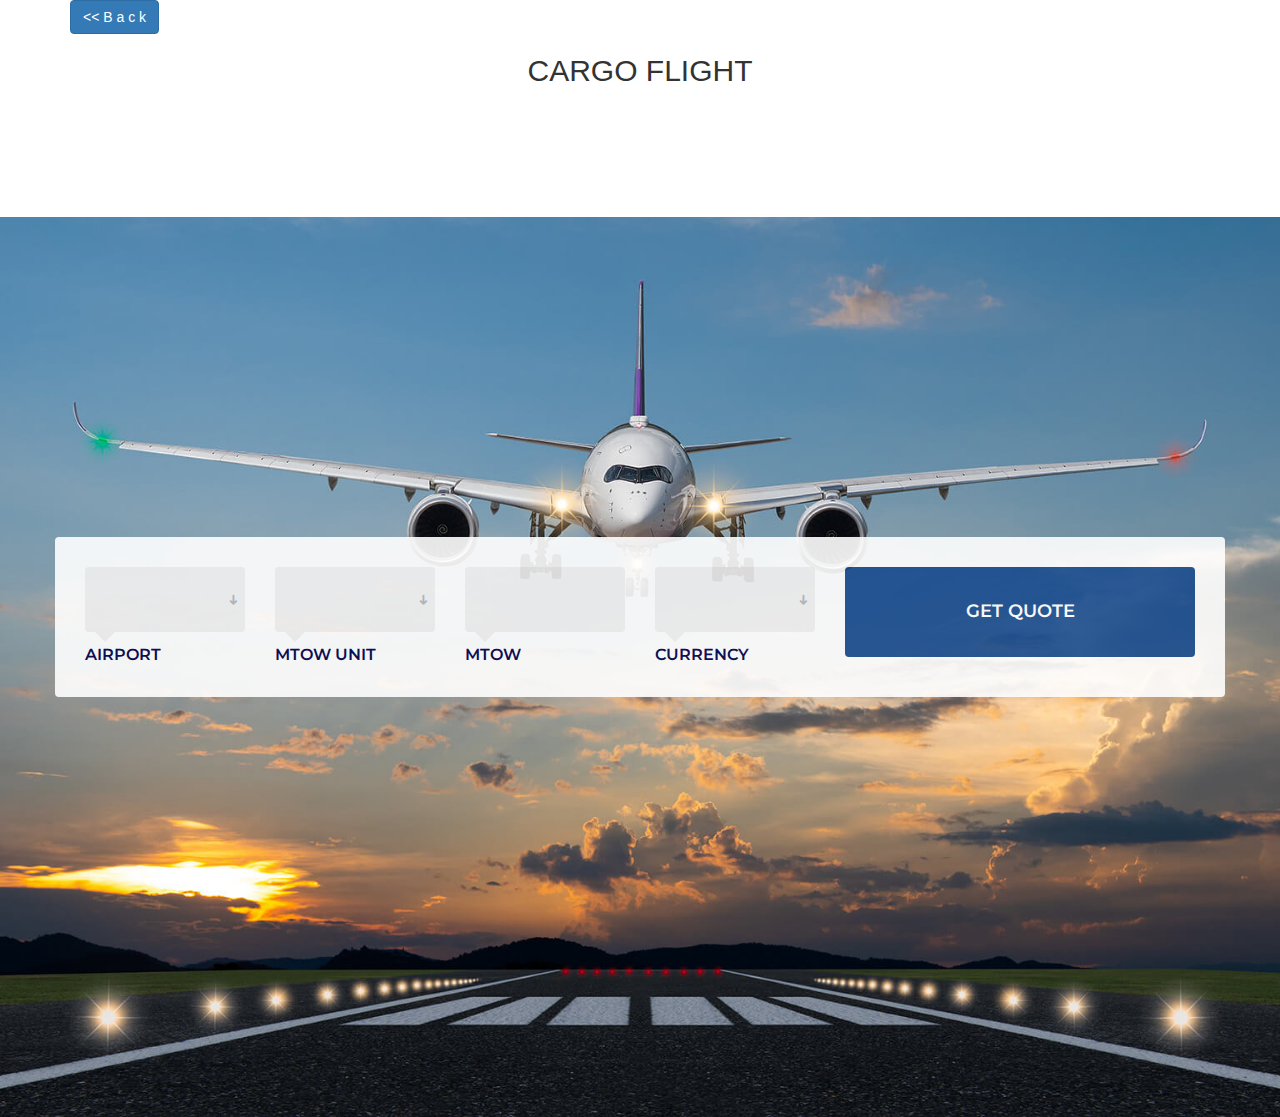
<file: cargo.html>
<!DOCTYPE html>
<html lang="en">

<head>
	<meta charset="utf-8">
	<meta http-equiv="X-UA-Compatible" content="IE=edge">
	<meta name="viewport" content="width=device-width, initial-scale=1">
	<!-- The above 3 meta tags *must* come first in the head; any other head content must come *after* these tags -->

	<title>Airport Taxes Cargo Flight </title>

	<!-- Google font -->
	<link href="https://fonts.googleapis.com/css?family=Montserrat:300,600" rel="stylesheet">

	<!-- Bootstrap -->
	<link type="text/css" rel="stylesheet" href="css/bootstrap.min.css" />

	<!-- Custom stlylesheet -->
	<link type="text/css" rel="stylesheet" href="css/style.css" />

	<!-- HTML5 shim and Respond.js for IE8 support of HTML5 elements and media queries -->
	<!-- WARNING: Respond.js doesn't work if you view the page via file:// -->
	<!--[if lt IE 9]>
		  <script src="https://oss.maxcdn.com/html5shiv/3.7.3/html5shiv.min.js"></script>
		  <script src="https://oss.maxcdn.com/respond/1.4.2/respond.min.js"></script>
		<![endif]-->

</head>

<body>

<!-- START CONTAINER AIRPORT TAXES -->
<div class="container">
<button id="back-cargo" type="button" class="btn btn-primary" onclick=window.history.back()><< B a c k </button>

<!--<div class="container"> -->
  <h2 align="center"> CARGO FLIGHT </h2>
</div>

<h3 id="quotation" style="text-align:center"> </h3>

<div id="margin-top-table" style="display: none; ">
	<br>
	
</div>



<table id="table" style="display: none; " align="center">
	
	<thead>
	  <tr>
		<th align="left">Taxe name</th>
		<th align="left">Unit</th>
		<th align="left"></th>

	  </tr>
	</thead>
	<tbody>
	  <tr>
		<td>Landing</td>
		<td>per landing</td>
		<td id="landing" align="left">0</td>
	  </tr>
	  <tr>
		<td></td>
		<td></td>
		<td align="left">0</td>
	  </tr>
	  <tr>
		<td>Approach</td>
		<td>per movement</td>
		<td align="left">0</td>
	  </tr>
	  <tr>
		<td>Lighting</td>
		<td>per use</td>
		<td align="left"></td>
	  </tr>
	  <tr>
		<td>Freight (Unloaded or Loaded)</td>
		<td>per Ton</td>
		<td align="left"></td>
	  </tr>
     
		<td>Week-end surcharge</td>
		<td>----</td>
		<td align="left">Not applicable</td>
	  </tr>
	  <tr>
		<td>Overnight  </td>
		<td>----</td>
		<td align="left">Not applicable</td>
	  </tr>
	  <tr>
		<td>Other Extra charges </td>
		<td>----</td>
		<td align="left">Not applicable</td>
	  </tr>
	</tbody>

  </table>
 <!--  Div text pour message dessous table-->


  <!--class="table table-dark" -->
 <br> 
  <table style="display: none " id="table-result" " align="center" >
	<thead>
	  <tr>
		
		<th scope="col">Freight Unit</th>
		<th scope="col">Weight</th>
		<th scope="col">Parking duration</th>
		<th scope="col">Lighting times</th>
		
	  </tr>
	</thead>
	<tbody>
	  <tr>
		<td></td>
		<td></td>
		<td></td>
		<td></td>
	  </tr>
	 
	</tbody>
  </table> 
 <!-- End boostrap Alert-->
<br><br>
 <div id ="result" class="alert alert-success" role="alert" style="text-align:center" style="display: none " >
	<h2 style="display: none " id="h1-result-budget"></h2>
  </div>	
 





  <div style="text-align:center" style="display: none " >
	<button style="display: none " id="reset" class="btn btn-primary btn-lg"  onclick=recalculate() ><< Back     </button>
	<button style="display: none " id="print-display" class="btn btn-primary btn-lg"  onclick=printR() > Print    </button>
    <button style="display: none " id="quote-display" class="btn btn-primary btn-lg"  onclick=window.location.replace("index.html") > Exit     </button>
</div>



  <br><br>
  <div style="text-align:center" >

  <button style="display: none" id="exit1" class="btn btn-primary btn-lg" onclick=back() ><< Back </button> 
  <button  id="submit2" class="btn btn-primary btn-lg" style="display: none; ">Simulation </button>

 <button  id="print" class="btn btn-primary btn-lg" onclick=printQ() >Print Quotation </button> 
   

 
</div>




	<section id="booking" class="section" ><br><br>
		
		<div> <!--<div class="section-center" >-->

			<br><br><br><br><br><br><br><br><br><br><br><br><br><br>
			<div class="container">
				<div class="row">
					<div class="booking-form">


						
						<form >
                           
                            <div class="col-md-2">
								<div class="form-group">
									<select  class="form-control" id="station1" required >
										<option  id="none" ></option>
                                                                                 
                                                                                <option  id="GMMN"  >GMMN</option>
										<option  id="GMMX" >GMMX</option>
										<option id="GMME"  >GMME</option>
										<option  id="GMMN" >GMMN</option>
										<option  id="GMMX" >GMMX</option>
										<option id="GMME"  >GMME</option>
										<option id="GMTT"  >GMTT</option>
										<option id="GMAD"  >GMAD</option>
										<option id="GMMZ"  >GMMZ</option>
										<option id="GMFF"  >GMFF</option>
										<option id="GMFK"  >GMFK</option>
										<option id="GMFO"  >GMFO</option>
										<option id="GMMI"  >GMMI</option>
										<option id="GMML"  >GMML</option>
										<option id="GMMH"  >GMMH</option>
										<option id="GMTA"  >GMTA</option>
										<option id="GMTN"  >GMTN</option>




										
									</select>
									<span class="select-arrow"></span>
									<span class="form-label">Airport</span>
								</div>
							        </div>

                                <div class="col-md-2">
								<div class="form-group">
									<select id="mtow-unit"class="form-control" required>
										<option id="none2" > </option>
										<option id="ton">Tons</option>
                                        <option id="lbs">Lbs</option>
										<option id="kgs">Kgs</option>
										
									</select>
									<span class="select-arrow"></span>
									<span class="form-label">MTOW Unit</span>
								</div>
							        </div>




							<div class="col-md-2">
								<div class="form-group">
									<input id="mtow1" class="form-control" type="text"  required>
									<span class="form-label">MTOW</span>
								</div>
							</div>

                              	<div class="col-md-2">
								<div class="form-group">
									<select class="form-control" id="currency" required>
										<option ></option>
                                        <option id="USD" value="USD">USD</option>
										<option id="EUR" value="EUR">EUR</option>
                                       <option id="MAD" value="MAD">MAD</option>
										
									</select>
									<span class="select-arrow"></span>
									<span class="form-label">Currency</span>
								</div>
							        </div>

                                                        
							
							<div class="col-md-4">
								<div class="form-btn">
									<button  id="submit" class="submit-btn">Get Quote</button>
								</div>
							</div>
						</form>
					</div>
				</div>
			</div>
		</div>
	</section>
<!-- END BLOCK AIRPORT TAXES -->

	<div id="booking2" class="section" style="display: none; ">

		 <br>

		<div id ="calculator" ><div> <!--<div id ="calculator" class="section-center" >-->
			<div class="container">
				<div class="row">
					<div class="booking-form">

					

					
						<form >

							<div class="col-md-2">
								<div class="form-group">
									<select id="weight-unit" class="form-control" required>
										<option ></option>
                                        <option value="tons" id="tons-calculator">Tons</option>
										<option value="lbs" id="lbs-calculator">Lbs</option>
										<option value="kgs" id="kgs-calculator">Kgs</option>
										
									</select>
									<span class="select-arrow"></span>
									<span class="form-label">Freight Unit</span>
								</div>
							   </div>
							<div class="col-md-2">
								<div class="form-group">
									<input id="weight" class="form-control" type="text" placeholder="Value" required>
									<span class="form-label">Weight</span>
								</div>
							</div>

                              

                               <div class="col-md-2">
								<div class="form-group">
									<input id="parking-calculator" class="form-control" type="text" placeholder="duration" required>
									<span id="span" class="form-label"> </span>
								</div>
							</div>



						
							<div class="col-md-2">
								<div class="form-group">
									<select id="lighting-calculator" class="form-control" required>
										<option > </option>
                                        <option>0</option>
										<option>1</option>
										<option>2</option>
									</select>
									<span class="select-arrow"></span>
									<span class="form-label">Lighting times </span>
								</div>
							</div>
							
							<div class="col-md-4">
								<div class="form-btn">
									<button id="submit-calculator" class="submit-btn" onsubmit=check(e)>Get related Budget</button>
								</div>
							</div>
						</form>
					
						  <!--	-->
					</div>
					



					<table id="table" style="display: none; " align="center">
	
						<thead>
						  <tr>
							<th align="left">Taxe name</th>
							<th align="left">Unit</th>
							<th align="left"></th>
					
						  </tr>
						</thead>
						<tbody>
						  <tr>
							<td>Landing</td>
							<td>per landing</td>
							<td id="landing" align="left">0</td>
						  </tr>
						  <tr>
							<td></td>
							<td></td>
							<td align="left">0</td>
						  </tr>
						  <tr>
							<td>Approach</td>
							<td>per movement</td>
							<td align="left">0</td>
						  </tr>
						  <tr>
							<td>Lighting</td>
							<td>per use</td>
							<td align="left"></td>
						  </tr>
						  <tr>
							<td>Freight (Unloaded or Loaded)</td>
							<td>per Ton</td>
							<td align="left"></td>
						  </tr>
						 
							<td>Week-end surcharge</td>
							<td></td>
							<td align="left">NIL</td>
						  </tr>
						  <tr>
							<td>Overnight  </td>
							<td></td>
							<td align="left">NIL</td>
						  </tr>
						  <tr>
							<td>Other Extra charges </td>
							<td></td>
							<td align="left">NIL</td>
						  </tr>
						</tbody>
					
					  </table>
			 
				</div>
			</div>
		</div>

	</div>

</body><!-- This templates was made by Colorlib (https://colorlib.com) -->
<script src="js/app-cargo.js"></script> 
</html>
</file>
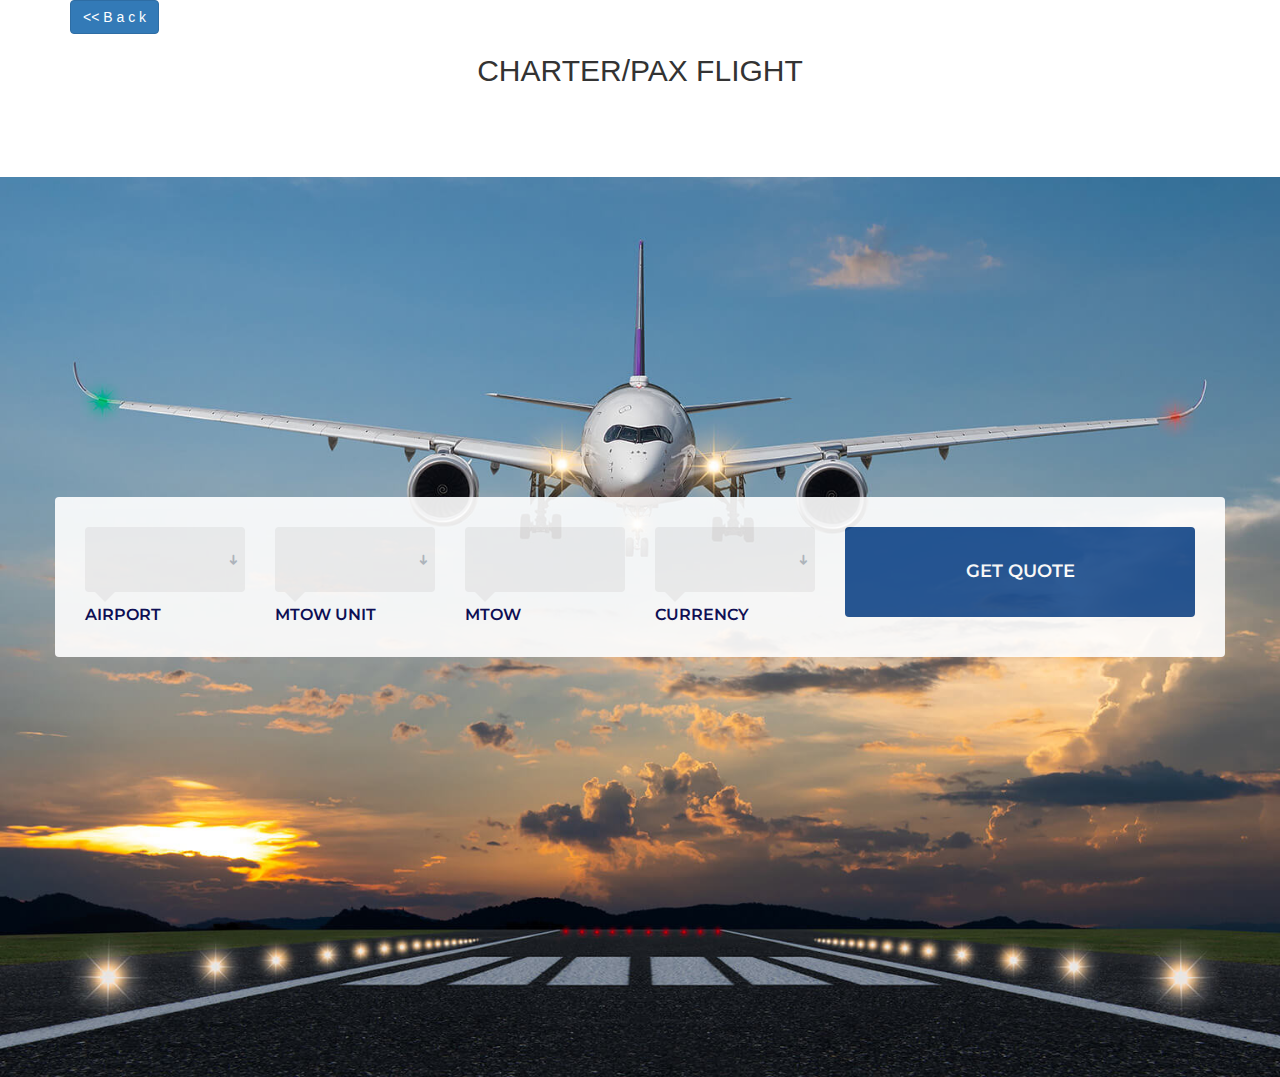
<file: charter.html>
<!DOCTYPE html>
<html lang="en">

<head>
	<meta charset="utf-8">
	<meta http-equiv="X-UA-Compatible" content="IE=edge">
	<meta name="viewport" content="width=device-width, initial-scale=1">
	<!-- The above 3 meta tags *must* come first in the head; any other head content must come *after* these tags -->

	<title>Airport Taxes Charter/PAX Flight </title>

	<!-- Google font -->
	<link href="https://fonts.googleapis.com/css?family=Montserrat:300,600" rel="stylesheet">

	<!-- Bootstrap -->
	<link type="text/css" rel="stylesheet" href="css/bootstrap.min.css" />

	<!-- Custom stlylesheet -->
	<link type="text/css" rel="stylesheet" href="css/style.css" />

	<!-- HTML5 shim and Respond.js for IE8 support of HTML5 elements and media queries -->
	<!-- WARNING: Respond.js doesn't work if you view the page via file:// -->
	<!--[if lt IE 9]>
		  <script src="https://oss.maxcdn.com/html5shiv/3.7.3/html5shiv.min.js"></script>
		  <script src="https://oss.maxcdn.com/respond/1.4.2/respond.min.js"></script>
		<![endif]-->

</head>

<body>

<!-- START CONTAINER AIRPORT TAXES -->

<div class="container">
	<button id="back-charter" type="button" class="btn btn-primary" onclick=window.history.back()><< B a c k </button>
	
  <h2 align="center"> CHARTER/PAX FLIGHT </h2>
</div>

<h3 id="quotation" style="text-align:center"> </h3>

<div id="margin-top-table" style="display: none; ">
	<br>
	
</div>



<table id="table" style="display: none; " align="center">
	
	<thead>
	  <tr>
		<th align="left">Taxe name</th>
		<th align="left">Unit</th>
		<th align="left"></th>

	  </tr>
	</thead>
	<tbody>
	  <tr>
		<td>Landing</td>
		<td>per landing</td>
		<td id="landing" align="left">0</td>
	  </tr>
	  <tr>
		<td></td>
		<td></td>
		<td align="left">0</td>
	  </tr>
	  <tr>
		<td>Approach</td>
		<td>per movement</td>
		<td align="left">0</td>
	  </tr>
	  <tr>
		<td>Lighting</td>
		<td>per use</td>
		<td align="left"></td>
	  </tr>
	  <tr>
		<td>PAX Tax (Dest: Europe & Africa)</td>
		<td>per Passenger embarked</td>
		<td align="left"></td>
	  </tr>
      <tr>
		<td>PAX Tax (Dest: America & M.East)</td>
		<td>per Passenger embarked</td>
		<td align="left"></td>
	  </tr>
          <tr>
		<td>Security Tax </td>
		<td>per Passenger embarked</td>
		<td align="left"></td>
	  </tr> 
	  <tr>
		<td>CUTE Charge</td>
		<td>per Passenger at departure</td>
		<td align="left"></td>
	  </tr>
	  <tr>
		<td>Air Tax for Solidarity & Tourism Promotion (T.A.S.P.T)</td>
		<td>per Passenger embarked</td>
		<td align="left"></td>
	  </tr>

	  <tr>
		<td>Jetway Fee if used</td>
		<td>per movement</td>
		<td align="left"></td>
	  </tr>
      <tr id="week-end">
		<td>Week-end surcharge</td>
		<td>----</td>
		<td align="left">Not applicable</td>
	  </tr>

	  <tr id="overnight">
		<td >Overnight  </td>
		<td>----</td>
		<td align="left">Not applicable</td>
	  </tr>
	  <tr id="extra">
		<td>Other Extra charges </td>
		<td>----</td>
		<td align="left">Not applicable</td>
	  </tr>
	</tbody>

  </table>
 <!--  Div text pour message dessous table-->



  <!--  Bootstrap alert-->

  <!--class="table table-dark" -->
 <br> 
  <table style="display: none " id="table-result" " align="center" >
	<thead>
	  <tr>
		
		<th scope="col">PAX Destination</th>
		<th scope="col">Number of PAX</th>
		<th scope="col">Parking duration</th>
		<th scope="col">Lighting times</th>
		<th scope="col">Jetway Use</th>
		
	  </tr>
	</thead>
	<tbody>
	  <tr>
		<td></td>
		<td></td>
		<td></td>
		<td></td>
		<td></td>
	  </tr>
	 
	</tbody>
  </table> 
 <!-- End boostrap Alert-->

 <div id ="result" class="alert alert-success" role="alert" style="text-align:center" style="display: none " >
	<h2 style="display: none " id="h1-result-budget"></h2>
  </div>	

  <div style="text-align:center" style="display: none " >
	<button style="display: none " id="reset" class="btn btn-primary btn-lg"  onclick=recalculate() ><< Back     </button>
	<button style="display: none " id="print-display" class="btn btn-primary btn-lg"  onclick=printR() > Print    </button>
    <button style="display: none " id="quote-display" class="btn btn-primary btn-lg"  onclick=window.location.replace("index.html") > Exit     </button>
</div>

  <br><br>
  <div style="text-align:center" >

  <button style="display: none" id="exit1" class="btn btn-primary btn-lg" onclick=back() ><< Back </button> 
  <button  id="submit2" class="btn btn-primary btn-lg" style="display: none; ">Simulation </button>

 <button  id="print" class="btn btn-primary btn-lg" onclick=printQ() >Print Quotation </button> 
 
</div>

	<section id="booking" class="section" ><br><br>
		
		<div> <!--<div class="section-center" >-->

			<br><br><br><br><br><br><br><br><br><br><br><br><br><br>
			<div class="container">
				<div class="row">
					<div class="booking-form">

						<form >
                           
                            <div class="col-md-2">
								<div class="form-group">
									<select  class="form-control" id="station1" required >
										<option  id="none" ></option>
                                                                           
                                        <option  id="GMMN"  >GMMN</option>
										<option  id="GMMX" >GMMX</option>
                                        <option id="GMME"  >GMME</option>
										<option id="GMTT"  >GMTT</option>
										<option id="GMAD"  >GMAD</option>
										<option id="GMMZ"  >GMMZ</option>
										<option id="GMFF"  >GMFF</option>
										<option id="GMFK"  >GMFK</option>
										<option id="GMFO"  >GMFO</option>
										<option id="GMMI"  >GMMI</option>
										<option id="GMML"  >GMML</option>
										<option id="GMMH"  >GMMH</option>
										<option id="GMTA"  >GMTA</option>
										<option id="GMTN"  >GMTN</option>
					
									</select>
									<span class="select-arrow"></span>
									<span class="form-label">Airport</span>
								</div>
							        </div>

                                <div class="col-md-2">
								<div class="form-group">
									<select id="mtow-unit"class="form-control" required>
										<option id="none2" > </option>
										<option id="ton">Tons</option>
                                        <option id="lbs">Lbs</option>
										<option id="kgs">Kgs</option>
										
									</select>
									<span class="select-arrow"></span>
									<span class="form-label">MTOW Unit</span>
								</div>
							        </div>

							<div class="col-md-2">
								<div class="form-group">
									<input id="mtow1" class="form-control" type="text"  required>
									<span class="form-label">MTOW</span>
								</div>
							</div>

                              	<div class="col-md-2">
								<div class="form-group">
									<select class="form-control" id="currency" required>
										<option ></option>
                                        <option id="USD" value="USD">USD</option>
										<option id="EUR" value="EUR">EUR</option>
                                       <option id="MAD" value="MAD">MAD</option>
										
									</select>
									<span class="select-arrow"></span>
									<span class="form-label">Currency</span>
								</div>
							        </div>

							<div class="col-md-4">
								<div class="form-btn">
									<button  id="submit" class="submit-btn">Get Quote</button>
								</div>
							</div>
						</form>
					</div>
				</div>
			</div>
		</div>
	</section>
<!-- END BLOCK AIRPORT TAXES -->

	<div id="booking2" class="section" style="display: none; ">
	
		 <br>

		<div id ="calculator" ><div> <!--<div id ="calculator" class="section-center" >-->
			<div class="container">
				<div class="row">
					<div class="booking-form">

						<form id="haut" >

							<div class="col-md-3">
								<div class="form-group">
									<select id="paxDest" class="form-control" required>
										<option ></option>
                                        <option id="tons-calculator">America & M.East</option>
										<option  id="lbs-calculator">Europe & Africa</option>
										
										
									</select>
									<span class="select-arrow"></span>
									<span class="form-label">PAX Destination</span>
								</div>
							   </div>
							<div class="col-md-2">
								<div class="form-group">
									<input id="paxNbr" class="form-control" type="text" placeholder="Value" required>
									<span class="form-label">PAX Number</span>
								</div>
							</div>

                              

                               <div class="col-md-2">
								<div class="form-group">
									<input id="parking-calculator" class="form-control" type="text" placeholder="duration" required>
									<span id="span" class="form-label"> </span>
								</div>
							</div>



						
							<div class="col-md-1">
								<div class="form-group">
									<select id="lighting-calculator" class="form-control" required>
										<option > </option>
                                        <option>0</option>
										<option>1</option>
										<option>2</option>
									</select>
									<span class="select-arrow"></span>
									<span class="form-label">Lighting times </span>
								</div>
							</div>
							
							<div class="col-md-1">
								<div class="form-group">
									<select id="jetway" class="form-control" required>
										<option > </option>
                                        <option>0</option>
										<option>1</option>
										<option>2</option>
									
									</select>
									<span class="select-arrow"></span>
									<span class="form-label">Jetway Use </span>
								</div>
							</div>  

							<div class="col-md-3">
								<div class="form-btn">
									<button id="submit-calculator" class="submit-btn" onsubmit=check(e)>Get Budget</button>
								</div>
							</div>
						</form>
						
					</div>
				
					 <table id="table" style="display: none; " align="center">
	
						<thead>
						  <tr>
							<th align="left">Taxe name</th>
							<th align="left">Unit</th>
							<th align="left"></th>
					
						  </tr>
						</thead>
						<tbody>
						  <tr>
							<td>Landing</td>
							<td>per landing</td>
							<td id="landing" align="left">0</td>
						  </tr>
						  <tr>
							<td></td>
							<td></td>
							<td align="left">0</td>
						  </tr>
						  <tr>
							<td>Approach</td>
							<td>per movement</td>
							<td align="left">0</td>
						  </tr>
						  <tr>
							<td>Lighting</td>
							<td>per use</td>
							<td align="left"></td>
						  </tr>
						  <tr>
							<td>PAX Tax (Dest: Europe & Africa)</td>
							<td>per Passenger</td>
							<td align="left"></td>
						  </tr>
							   <tr>
							<td>PAX Tax (Dest: America & M.East)</td>
							<td>per Passenger</td>
							<td align="left"></td>
						  </tr>
							  <tr>
							<td>Security Tax </td>
							<td>per Passenger</td>
							<td align="left"></td>
						  </tr> 
						  <tr>
							<td>Week-end surcharge</td>
							<td>NIL</td>
							<td align="left">NIL</td>
						  </tr>
						  <tr>
							<td>Overnight  </td>
							<td>NIL</td>
							<td align="left">NIL</td>
						  </tr>
						  <tr>
							<td>Other Extra charges </td>
							<td>NIL</td>
							<td align="left">NIL</td>
						  </tr>
						</tbody>
					
					  </table>
			 
				</div>
			</div>
		</div>

	</div>

</body><!-- This templates was made by Colorlib (https://colorlib.com) -->
<script src="js/app-charter.js"></script> 
</html>
</file>
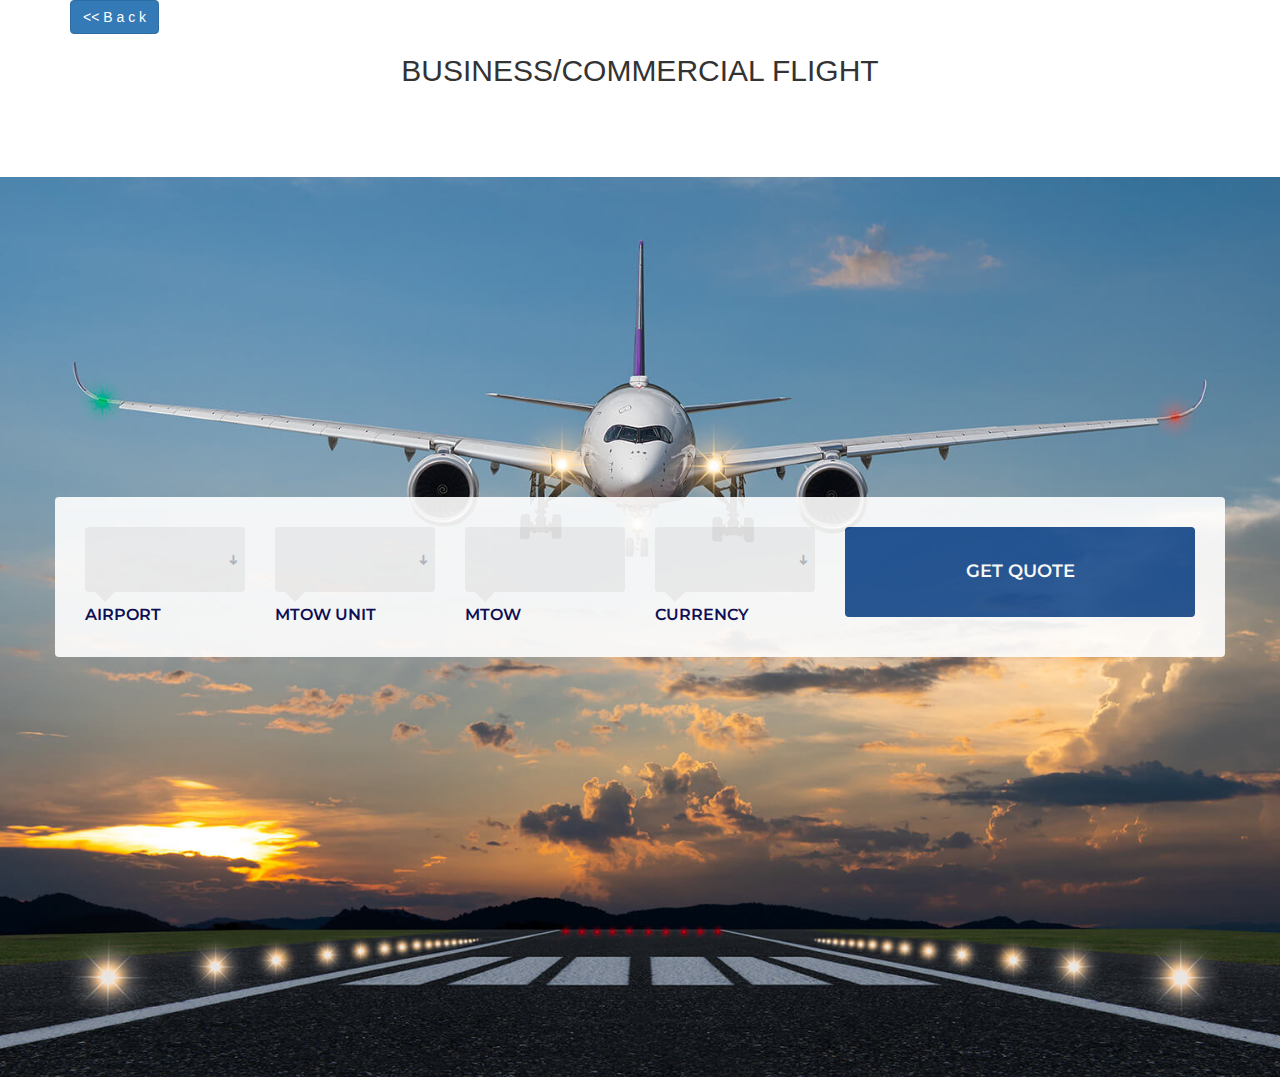
<file: private.html>
<!DOCTYPE html>
<html lang="en">

<head>
	<meta charset="utf-8">
	<meta http-equiv="X-UA-Compatible" content="IE=edge">
	<meta name="viewport" content="width=device-width, initial-scale=1">
	<!-- The above 3 meta tags *must* come first in the head; any other head content must come *after* these tags -->

	<title>Airport Taxes Morocco-Business Flight </title>

	<!-- Google font -->
	<link href="https://fonts.googleapis.com/css?family=Montserrat:300,600" rel="stylesheet">

	<!-- Bootstrap -->
	<link type="text/css" rel="stylesheet" href="css/bootstrap.min.css" />

	<!-- Custom stlylesheet -->
	<link type="text/css" rel="stylesheet" href="css/style.css" />

	<!-- HTML5 shim and Respond.js for IE8 support of HTML5 elements and media queries -->
	<!-- WARNING: Respond.js doesn't work if you view the page via file:// -->
	<!--[if lt IE 9]>
		  <script src="https://oss.maxcdn.com/html5shiv/3.7.3/html5shiv.min.js"></script>
		  <script src="https://oss.maxcdn.com/respond/1.4.2/respond.min.js"></script>
		<![endif]-->

</head>

<body>

<!-- START CONTAINER AIRPORT TAXES -->

<div class="container">
	<button id="back-pvt" type="button" class="btn btn-primary" onclick=window.history.back()><< B a c k </button>
  <h2 align="center"> BUSINESS/COMMERCIAL FLIGHT </h2>
</div>

<h3 id="quotation" style="text-align:center"> </h3>

<div id="margin-top-table" style="display: none; ">
	<br>
	
</div>



<table id="table" style="display: none; " align="center">
	
	<thead>
	  <tr>
		<th align="left">Taxe name</th>
		<th align="left">Unit</th>
		<th align="left"></th>

	  </tr>
	</thead>
	<tbody>
	  <tr>
		<td>Landing</td>
		<td>per landing</td>
		<td id="landing" align="left">0</td>
	  </tr>
	  <tr>
		<td></td>
		<td></td>
		<td align="left">0</td>
	  </tr>
	  <tr>
		<td>Approach</td>
		<td>per movement</td>
		<td align="left">0</td>
	  </tr>
	  <tr>
		<td>Lighting</td>
		<td>per use</td>
		<td align="left"></td>
	  </tr>
	  <tr>
		<td>PAX Tax (Dest: Europe & Africa)</td>
		<td>per Passenger embarked</td>
		<td align="left"></td>
	  </tr>
           <tr>
		<td>PAX Tax (Dest: America & M.East)</td>
		<td>per Passenger embarked</td>
		<td align="left"></td>
	  </tr>
          <tr>
		<td>Security Tax </td>
		<td>per Passenger embarked</td>
		<td align="left"></td>
	  </tr> 
	  <tr>
		<td>Week-end surcharge</td>
		<td>----</td>
		<td align="left">Not applicable</td>
	  </tr>
	  <tr>
		<td>Overnight  </td>
		<td>----</td>
		<td align="left">Not applicable</td>
	  </tr>
	  <tr>
		<td>Other Extra charges </td>
		<td>----</td>
		<td align="left">Not applicable</td>
	  </tr>
	</tbody>

  </table>
 <!--  Div text pour message dessous table-->



  <!--  Bootstrap alert-->

  <!--class="table table-dark" -->
 <br> 
  <table style="display: none " id="table-result" " align="center" >
	<thead>
	  <tr>
		
		<th scope="col">PAX Destination</th>
		<th scope="col">Number of PAX</th>
		<th scope="col">Parking duration</th>
		<th scope="col">Lighting times</th>
		
	  </tr>
	</thead>
	<tbody>
	  <tr>
		<td></td>
		<td></td>
		<td></td>
		<td></td>
	  </tr>
	 
	</tbody>
  </table> 
 <!-- End boostrap Alert-->

 <div id ="result" class="alert alert-success" role="alert" style="text-align:center" style="display: none " >
	<h2 style="display: none " id="h1-result-budget"></h2>
  </div>	
 





  <div style="text-align:center" style="display: none " >
	<button style="display: none " id="reset" class="btn btn-primary btn-lg"  onclick=recalculate() ><< Back     </button>
	<button style="display: none " id="print-display" class="btn btn-primary btn-lg"  onclick=printR() > Print    </button>
    <button style="display: none " id="quote-display" class="btn btn-primary btn-lg"  onclick=window.location.replace("index.html") > Exit     </button>
</div>



  <br><br>
  <div style="text-align:center" >

  <button style="display: none" id="exit1" class="btn btn-primary btn-lg" onclick=back() ><< Back </button> 
  <button  id="submit2" class="btn btn-primary btn-lg" style="display: none; ">Simulation </button>

 <button  id="print" class="btn btn-primary btn-lg" onclick=printQ() >Print Quotation </button> 
   

 
</div>




	<section id="booking" class="section" ><br><br>
		
		<div> <!--<div class="section-center" >-->

			<br><br><br><br><br><br><br><br><br><br><br><br><br><br>
			<div class="container">
				<div class="row">
					<div class="booking-form">


						
						<form >
                           
                            <div class="col-md-2">
								<div class="form-group">
									<select  class="form-control" id="station1" required >
										<option  id="none" ></option>
                                                                                 
                                        <option  id="GMMN" >GMMN</option>
										<option  id="GMMX" >GMMX</option>
                                        <option id="GMME"  >GMME</option>
										<option id="GMTT"  >GMTT</option>
										<option id="GMAD"  >GMAD</option>
										<option id="GMMZ"  >GMMZ</option>
										<option id="GMFF"  >GMFF</option>
										<option id="GMFK"  >GMFK</option>
										<option id="GMFO"  >GMFO</option>
										<option id="GMMI"  >GMMI</option>
										<option id="GMML"  >GMML</option>
										<option id="GMMH"  >GMMH</option>
										<option id="GMTA"  >GMTA</option>
										<option id="GMTN"  >GMTN</option>
										




										
									</select>
									<span class="select-arrow"></span>
									<span class="form-label">Airport</span>
								</div>
							        </div>

                                <div class="col-md-2">
								<div class="form-group">
									<select id="mtow-unit"class="form-control" required>
										<option id="none2" > </option>
										<option id="ton">Tons</option>
                                        <option id="lbs">Lbs</option>
										<option id="kgs">Kgs</option>
										
									</select>
									<span class="select-arrow"></span>
									<span class="form-label">MTOW Unit</span>
								</div>
							        </div>




							<div class="col-md-2">
								<div class="form-group">
									<input id="mtow1" class="form-control" type="text"  required>
									<span class="form-label">MTOW</span>
								</div>
							</div>

                              	<div class="col-md-2">
								<div class="form-group">
									<select class="form-control" id="currency" required>
										<option ></option>
                                        <option id="USD" value="USD">USD</option>
										<option id="EUR" value="EUR">EUR</option>
                                       <option id="MAD" value="MAD">MAD</option>
										
									</select>
									<span class="select-arrow"></span>
									<span class="form-label">Currency</span>
								</div>
							        </div>

                                                        
							
							<div class="col-md-4">
								<div class="form-btn">
									<button  id="submit" class="submit-btn">Get Quote</button>
								</div>
							</div>
						</form>
					</div>
				</div>
			</div>
		</div>
	</section>
<!-- END BLOCK AIRPORT TAXES -->

	<div id="booking2" class="section" style="display: none; ">
	
         <!-- Alert-->   
		  <!-- <div id ="result" class="alert alert-success" role="alert" style="text-align:center" >
			<h2 id="h1-result-budget"></h2>
		  </div>	
		  <br><br> -->
		  <!-- fin Alert-->

		  <!-- <div style="text-align:center" >
			<button  id="reset" class="btn btn-primary btn-lg"  onclick=window.location.replace("https://starsoverflight.com") > RESET     </button>
			<button  id="quote-display" class="btn btn-primary btn-lg"  onclick=window.location.replace("https://starsoverflight.com") > PRINT     </button>
			<button  id="print-display" class="btn btn-primary btn-lg"  onclick=showQuote() > QUOTE    </button>
		</div> -->
		 <br>






		<div id ="calculator" ><div> <!--<div id ="calculator" class="section-center" >-->
			<div class="container">
				<div class="row">
					<div class="booking-form">

					

						<form id="haut" >

							<div class="col-md-3">
								<div class="form-group">
									<select id="paxDest" class="form-control" required>
										<option ></option>
                                        <option id="tons-calculator">America & M.East</option>
										<option  id="lbs-calculator">Europe & Africa</option>
										
										
									</select>
									<span class="select-arrow"></span>
									<span class="form-label">PAX Destination</span>
								</div>
							   </div>
							<div class="col-md-2">
								<div class="form-group">
									<input id="paxNbr" class="form-control" type="text" placeholder="Value" required>
									<span class="form-label">PAX Number</span>
								</div>
							</div>

                              

                               <div class="col-md-2">
								<div class="form-group">
									<input id="parking-calculator" class="form-control" type="text" placeholder="duration" required>
									<span id="span" class="form-label"> </span>
								</div>
							</div>



						
							<div class="col-md-1">
								<div class="form-group">
									<select id="lighting-calculator" class="form-control" required>
										<option > </option>
                                        <option>0</option>
										<option>1</option>
										<option>2</option>
									</select>
									<span class="select-arrow"></span>
									<span class="form-label">Lighting times </span>
								</div>
							</div>
							
							<div class="col-md-4">
								<div class="form-btn">
									<button id="submit-calculator" class="submit-btn" onsubmit=check(e)>Get related Budget</button>
								</div>
							</div>
						</form>
						<!-- Modal input  -->
							
						<!-- <table style="display: none " id="table-result" class="table table-dark">
							<thead>
							  <tr>
								
								<th scope="col">PAX Destination</th>
                                <th scope="col">Number of PAX</th>
								<th scope="col">Parking duration</th>
								<th scope="col">Lighting times</th>
								
							  </tr>
							</thead>
							<tbody>
							  <tr>
							    <td></td>
								<td></td>
								<td></td>
								<td></td>
							  </tr>
							 
							</tbody>
						  </table> 

						  <br> -->
						 
						  <!--	-->
					</div>
					<!-- <div style="text-align:center" >
						<button  id="reset" class="btn btn-primary btn-lg"  onclick=window.location.replace("https://starsoverflight.com") > RESET     </button>
						<button  id="quote-display" class="btn btn-primary btn-lg"  onclick=window.location.replace("https://starsoverflight.com") > PRINT     </button>
						<button  id="print-display" class="btn btn-primary btn-lg"  onclick=showQuote() > QUOTE    </button>
					</div>
					 <br> -->






					 <table id="table" style="display: none; " align="center">
	
						<thead>
						  <tr>
							<th align="left">Taxe name</th>
							<th align="left">Unit</th>
							<th align="left"></th>
					
						  </tr>
						</thead>
						<tbody>
						  <tr>
							<td>Landing</td>
							<td>per landing</td>
							<td id="landing" align="left">0</td>
						  </tr>
						  <tr>
							<td></td>
							<td></td>
							<td align="left">0</td>
						  </tr>
						  <tr>
							<td>Approach</td>
							<td>per movement</td>
							<td align="left">0</td>
						  </tr>
						  <tr>
							<td>Lighting</td>
							<td>per use</td>
							<td align="left"></td>
						  </tr>
						  <tr>
							<td>PAX Tax (Dest: Europe & Africa)</td>
							<td>per Passenger</td>
							<td align="left"></td>
						  </tr>
							   <tr>
							<td>PAX Tax (Dest: America & M.East)</td>
							<td>per Passenger</td>
							<td align="left"></td>
						  </tr>
							  <tr>
							<td>Security Tax </td>
							<td>per Passenger</td>
							<td align="left"></td>
						  </tr> 
						  <tr>
							<td>Week-end surcharge</td>
							<td>NIL</td>
							<td align="left">NIL</td>
						  </tr>
						  <tr>
							<td>Overnight  </td>
							<td>NIL</td>
							<td align="left">NIL</td>
						  </tr>
						  <tr>
							<td>Other Extra charges </td>
							<td>NIL</td>
							<td align="left">NIL</td>
						  </tr>
						</tbody>
					
					  </table>
			 
				</div>
			</div>
		</div>

	</div>

</body><!-- This templates was made by Colorlib (https://colorlib.com) -->
<script src="js/app-pvt.js"></script> 
</html>
</file>
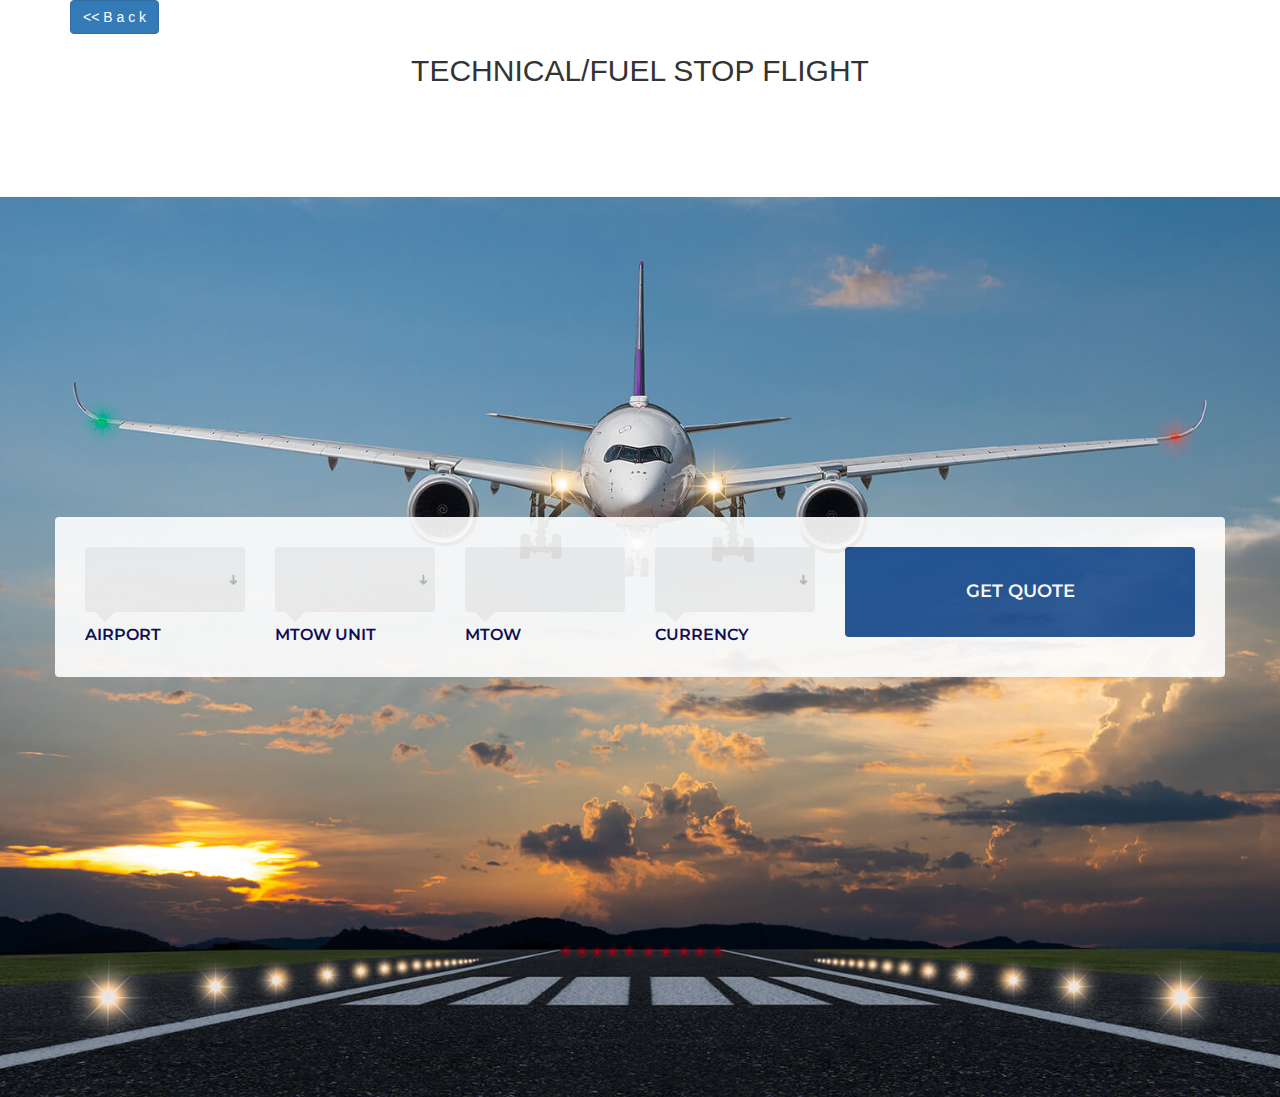
<file: Technical.html>
<!DOCTYPE html>
<html lang="en">

<head>
	<meta charset="utf-8">
	<meta http-equiv="X-UA-Compatible" content="IE=edge">
	<meta name="viewport" content="width=device-width, initial-scale=1">
	<!-- The above 3 meta tags *must* come first in the head; any other head content must come *after* these tags -->

	<title>Airport Taxes Morocco-Technical Flight </title>

	<!-- Google font -->
	<link href="https://fonts.googleapis.com/css?family=Montserrat:300,600" rel="stylesheet">

	<!-- Bootstrap -->
	<link type="text/css" rel="stylesheet" href="css/bootstrap.min.css" />

	<!-- Custom stlylesheet -->
	<link type="text/css" rel="stylesheet" href="css/style.css" />

	<!-- HTML5 shim and Respond.js for IE8 support of HTML5 elements and media queries -->
	<!-- WARNING: Respond.js doesn't work if you view the page via file:// -->
	<!--[if lt IE 9]>
		  <script src="https://oss.maxcdn.com/html5shiv/3.7.3/html5shiv.min.js"></script>
		  <script src="https://oss.maxcdn.com/respond/1.4.2/respond.min.js"></script>
		<![endif]-->

</head>

<body>

<!-- START CONTAINER AIRPORT TAXES -->

<div class="container">
	<button id="back-technical" type="button" class="btn btn-primary" onclick=window.history.back()><< B a c k </button>

  <h2 align="center"> TECHNICAL/FUEL STOP FLIGHT </h2>
</div>

<h3 id="quotation" style="text-align:center"> </h3>

<div id="margin-top-table" style="display: none; ">
	<br><br><br><br>
	
</div>



<table id="table" style="display: none; " align="center">
	
	<thead>
	  <tr>
		<th align="left">Taxe name</th>
		<th align="left">Unit</th>
		<th align="left"></th>

	  </tr>
	</thead>
	<tbody>
	  <tr>
		<td>Landing</td>
		<td>per landing</td>
		<td id="landing" align="left">0</td>
	  </tr>
	  <tr>
		<td></td>
		<td></td>
		<td align="left">0</td>
	  </tr>
	  <tr>
		<td>Approach</td>
		<td>per movement</td>
		<td align="left">0</td>
	  </tr>
	  <tr>
		<td>Lighting</td>
		<td>per use</td>
		<td align="left"></td>
	  </tr>
	 
	  <tr>
		<td>Week-end surcharge</td>
		<td>----</td>
		<td align="left">Not applicable</td>
	  </tr>
	  <tr>
		<td>Overnight  </td>
		<td>----</td>
		<td align="left">Not applicable</td>
	  </tr>
	  <tr>
		<td>Other Extra charges </td>
		<td>----</td>
		<td align="left">Not applicable</td>
	  </tr>
	</tbody>

  </table>
 <!--  Div text pour message dessous table-->



  <!--  Bootstrap alert-->

  <!--class="table table-dark" -->
 <br> 
  <table style="display: none " id="table-result" " align="center" >
	<thead>
	  <tr>
		
		
		<th scope="col">Parking duration</th>
		<th scope="col">Lighting times</th>
		
	  </tr>
	</thead>
	<tbody>
	  <tr>
		
		<td></td>
		<td></td>
	  </tr>
	 
	</tbody>
  </table> 
 <!-- End boostrap Alert-->
 <br>
 <div id ="result" class="alert alert-success" role="alert" style="text-align:center" style="display: none " >
	<h2 style="display: none " id="h1-result-budget"></h2>
  </div>	
 





  <div style="text-align:center" style="display: none " >
	<button style="display: none " id="reset" class="btn btn-primary btn-lg"  onclick=recalculate() ><< Back     </button>
	<button style="display: none " id="print-display" class="btn btn-primary btn-lg"  onclick=printR() > Print    </button>
    <button style="display: none " id="quote-display" class="btn btn-primary btn-lg"  onclick=window.location.replace("index.html") > Exit     </button>
</div>



  <br><br>
  <div style="text-align:center" >

  <button style="display: none" id="exit1" class="btn btn-primary btn-lg" onclick=back() ><< Back </button> 
  <button  id="submit2" class="btn btn-primary btn-lg" style="display: none; ">Simulation </button>

 <button  id="print" class="btn btn-primary btn-lg" onclick=printQ() >Print Quotation </button> 
   

 
</div>




	<section id="booking" class="section" ><br><br>
		
		<div> <!--<div class="section-center" >-->

			<br><br><br><br><br><br><br><br><br><br><br><br><br><br>
			<div class="container">
				<div class="row">
					<div class="booking-form">


						
						<form >
                           
                            <div class="col-md-2">
								<div class="form-group">
									<select  class="form-control" id="station1" required >
										<option  id="none" ></option>
                                                                             
										<option  id="GMMX" >GMMX</option>
										<option id="GMME"  >GMME</option>
										<option  id="GMMN" >GMMN</option>
										<option  id="GMMX" >GMMX</option>
										<option id="GMME"  >GMME</option>
										<option id="GMTT"  >GMTT</option>
										<option id="GMAD"  >GMAD</option>
										<option id="GMMZ"  >GMMZ</option>
										<option id="GMFF"  >GMFF</option>
										<option id="GMFK"  >GMFK</option>
										<option id="GMFO"  >GMFO</option>
										<option id="GMMI"  >GMMI</option>
										<option id="GMML"  >GMML</option>
										<option id="GMMH"  >GMMH</option>
										<option id="GMTA"  >GMTA</option>
										<option id="GMTN"  >GMTN</option>




										
									</select>
									<span class="select-arrow"></span>
									<span class="form-label">Airport</span>
								</div>
							        </div>

                                <div class="col-md-2">
								<div class="form-group">
									<select id="mtow-unit"class="form-control" required>
										<option id="none2" > </option>
										<option id="ton">Tons</option>
                                        <option id="lbs">Lbs</option>
										<option id="kgs">Kgs</option>
										
									</select>
									<span class="select-arrow"></span>
									<span class="form-label">MTOW Unit</span>
								</div>
							        </div>




							<div class="col-md-2">
								<div class="form-group">
									<input id="mtow1" class="form-control" type="text"  required>
									<span class="form-label">MTOW</span>
								</div>
							</div>

                              	<div class="col-md-2">
								<div class="form-group">
									<select class="form-control" id="currency" required>
										<option ></option>
                                        <option id="USD" value="USD">USD</option>
										<option id="EUR" value="EUR">EUR</option>
                                       <option id="MAD" value="MAD">MAD</option>
										
									</select>
									<span class="select-arrow"></span>
									<span class="form-label">Currency</span>
								</div>
							        </div>

                                                        
							
							<div class="col-md-4">
								<div class="form-btn">
									<button  id="submit" class="submit-btn">Get Quote</button>
								</div>
							</div>
						</form>
					</div>
				</div>
			</div>
		</div>
	</section>
<!-- END BLOCK AIRPORT TAXES -->

	<div id="booking2" class="section" style="display: none; ">
	
         <!-- Alert-->   
		  <!-- <div id ="result" class="alert alert-success" role="alert" style="text-align:center" >
			<h2 id="h1-result-budget"></h2>
		  </div>	
		  <br><br> -->
		  <!-- fin Alert-->

		  <!-- <div style="text-align:center" >
			<button  id="reset" class="btn btn-primary btn-lg"  onclick=window.location.replace("https://starsoverflight.com") > RESET     </button>
			<button  id="quote-display" class="btn btn-primary btn-lg"  onclick=window.location.replace("https://starsoverflight.com") > PRINT     </button>
			<button  id="print-display" class="btn btn-primary btn-lg"  onclick=showQuote() > QUOTE    </button>
		</div> -->
		 <br>






		<div id ="calculator" ><div> <!--<div id ="calculator" class="section-center" >-->
			<div class="container">
				<div class="row">
					<div class="booking-form">

					

						<form id="haut" >

						
						

                              

                               <div class="col-md-2">
								<div class="form-group">
									<input id="parking-calculator" class="form-control" type="text" placeholder="duration" required>
									<span id="span" class="form-label"> </span>
								</div>
							</div>



						
							<div class="col-md-2">
								<div class="form-group">
									<select id="lighting-calculator" class="form-control" required>
										<option > </option>
                                        <option>0</option>
										<option>1</option>
										<option>2</option>
									</select>
									<span class="select-arrow"></span>
									<span class="form-label">Lighting times </span>
								</div>
							</div>
							
							<div class="col-md-8">
								<div class="form-btn">
									<button id="submit-calculator" class="submit-btn" onsubmit=check(e)>Get related Budget</button>
								</div>
							</div>
						</form>
						<!-- Modal input  -->
							
						<!-- <table style="display: none " id="table-result" class="table table-dark">
							<thead>
							  <tr>
								
								<th scope="col">PAX Destination</th>
                                <th scope="col">Number of PAX</th>
								<th scope="col">Parking duration</th>
								<th scope="col">Lighting times</th>
								
							  </tr>
							</thead>
							<tbody>
							  <tr>
							    <td></td>
								<td></td>
								<td></td>
								<td></td>
							  </tr>
							 
							</tbody>
						  </table> 

						  <br> -->
						 
						  <!--	-->
					</div>
					<!-- <div style="text-align:center" >
						<button  id="reset" class="btn btn-primary btn-lg"  onclick=window.location.replace("https://starsoverflight.com") > RESET     </button>
						<button  id="quote-display" class="btn btn-primary btn-lg"  onclick=window.location.replace("https://starsoverflight.com") > PRINT     </button>
						<button  id="print-display" class="btn btn-primary btn-lg"  onclick=showQuote() > QUOTE    </button>
					</div>
					 <br> -->






					 <table id="table" style="display: none; " align="center">
	
						<thead>
						  <tr>
							<th align="left">Taxe name</th>
							<th align="left">Unit</th>
							<th align="left"></th>
					
						  </tr>
						</thead>
						<tbody>
						  <tr>
							<td>Landing</td>
							<td>per landing</td>
							<td id="landing" align="left">0</td>
						  </tr>
						  <tr>
							<td></td>
							<td></td>
							<td align="left">0</td>
						  </tr>
						  <tr>
							<td>Approach</td>
							<td>per movement</td>
							<td align="left">0</td>
						  </tr>
						  <tr>
							<td>Lighting</td>
							<td>per use</td>
							<td align="left"></td>
						  </tr>
					
						  <tr>
							<td>Week-end surcharge</td>
							<td>----</td>
							<td align="left">Not Applicable</td>
						  </tr>
						  <tr>
							<td>Overnight  </td>
							<td>----</td>
							<td align="left">Not Applicable</td>
						  </tr>
						  <tr>
							<td>Other Extra charges </td>
							<td>----</td>
							<td align="left">Not Applicable</td>
						  </tr>
						</tbody>
					
					  </table>
			 
				</div>
			</div>
		</div>

	</div>

</body><!-- This templates was made by Colorlib (https://colorlib.com) -->
<script src="js/app-technical.js"></script> 
</html>
</file>
<file: css/style.css>
.section {
	position: relative;
	height: 100vh;
}

.section .section-center {
	position: absolute;
	top: 50%;
	left: 0;
	right: 0;
	-webkit-transform: translateY(-50%);
	transform: translateY(-50%);
}

#booking {
	font-family: 'Montserrat', sans-serif;
	background-image: url('../img/plane-landing-night-airport-morocco.jpg');
	background-size: cover;
	background-position: center;
	font-weight: 300;
}

#booking2 {
	font-family: 'Montserrat', sans-serif;
	background-image: url('../img/landing-night-airport-morocco.jpg');
	background-size: cover;
	background-position: center;
	font-weight: 300;
}

.booking-form {
	background: #fff;
	opacity: 0.9;
	padding: 30px 15px 0px;
	border-radius: 4px;
	overflow: auto;
	width:100%
}

.booking-form .form-group {
	
	position: relative;
	margin-bottom: 30px;
}

.booking-form .form-control {
	border: none;
	height: 65px;
	-webkit-box-shadow: none;
	box-shadow: none;
	font-size: 24px;
	color: #090a0b;
	font-weight: 300;
	background: #f2f1f1;
	border-radius: 4px;
}

.booking-form .form-control::-webkit-input-placeholder {
	
	color: #b1b6bd;
}

.booking-form .form-control:-ms-input-placeholder {
	
	color: #b1b6bd;
}

.booking-form .form-control::placeholder {
	color: #b1b6bd;
	
}

.booking-form input[type="date"].form-control:invalid {
	
	color: #b1b6bd;
	
}

.booking-form select.form-control {
	-webkit-appearance: none;
	-moz-appearance: none;
	appearance: none;
	
}

.booking-form select.form-control+.select-arrow {
	position: absolute;
	right: 0px;
	top: 0px;
	width: 24px;
	text-align: center;
	pointer-events: none;
	height: 65px;
	line-height: 65px;
	color: #b1b6bd;
	font-size: 14px;
	
}

.booking-form select.form-control+.select-arrow:after {
	content: '\279C';
	display: block;
	-webkit-transform: rotate(90deg);
	transform: rotate(90deg);
	
}

.booking-form .form-label {
	color:#00004C;
	display: block;
	font-weight: 600;
	height: 25px;
	line-height: 25px;
	font-size: 16px;
	position: relative;
	margin-top: 10px;
	text-transform: uppercase;
}

.booking-form .form-label:after {
	content: '';
	position: absolute;
	left: 10px;
	top: -10px;
	width: 0;
	height: 0;
	border-style: solid;
	border-width: 10px 10px 0 10px;
	border-color: #f2f1f1 transparent transparent transparent;
}

.booking-form .form-btn {
	margin-bottom: 30px;
}

.booking-form .submit-btn {
	background: #184c8f;
	border: none;
	font-weight: 600;
	text-transform: uppercase;
	height: 90px;
	font-size: 18px;
	width: 100%;
	color: #fff;
	border-radius: 4px;
	display: block;
}

/*   Table qutation  */
table {
	color: black;
	background-color: white;
	border-color: black;
	border-style: solid;
	border-width: 0 1px 1px 1px;
	border-radius: 5px;
	border-collapse: separte;
	border-spacing: 0;
	display: table;
	overflow: auto;
	width: 90%;
	
  }
  table thead th {
	color: white;
	background-color: black;
	font-weight: bold;
	font-size: 1.2em;
	padding: 5px 10px;
	vertical-align: bottom;
  }
  table thead th:first-child {
	border-top-left-radius: 5px;
  }
  table thead th:last-child {
	border-top-right-radius: 5px;
  }
  table tbody td {
	border-top: 1px solid gray;
	padding: 5px 10px;
	font-size: 1.2em;
	vertical-align: top;
	font-weight: bold;
  }
  table tbody tr:nth-child(2n) {
	background-color: lightgray;
  }		

  
/* petite table de la fin */

table-result {
	color: black;
	background-color: white;
	border-color: black;
	border-style: solid;
	border-width: 0 1px 1px 1px;
	border-radius: 5px;
	border-collapse: separte;
	border-spacing: 0;
	display: table;
	overflow: auto;
	width: 65%;
	
  }
  table-result thead th {
	color: white;
	background-color: black;
	font-weight: bold;
	font-size: 1.2em;
	padding: 5px 10px;
	vertical-align: bottom;
  }
  table-result thead th:first-child {
	border-top-left-radius: 5px;
  }
  table-result thead th:last-child {
	border-top-right-radius: 5px;
  }
  table-result tbody td {
	border-top: 1px solid gray;
	padding: 5px 10px;
	font-size: 1.2em;
	vertical-align: top;
	font-weight: bold;
  }
  table-result tbody tr:nth-child(2n) {
	background-color: lightgray;
  }
</file>
